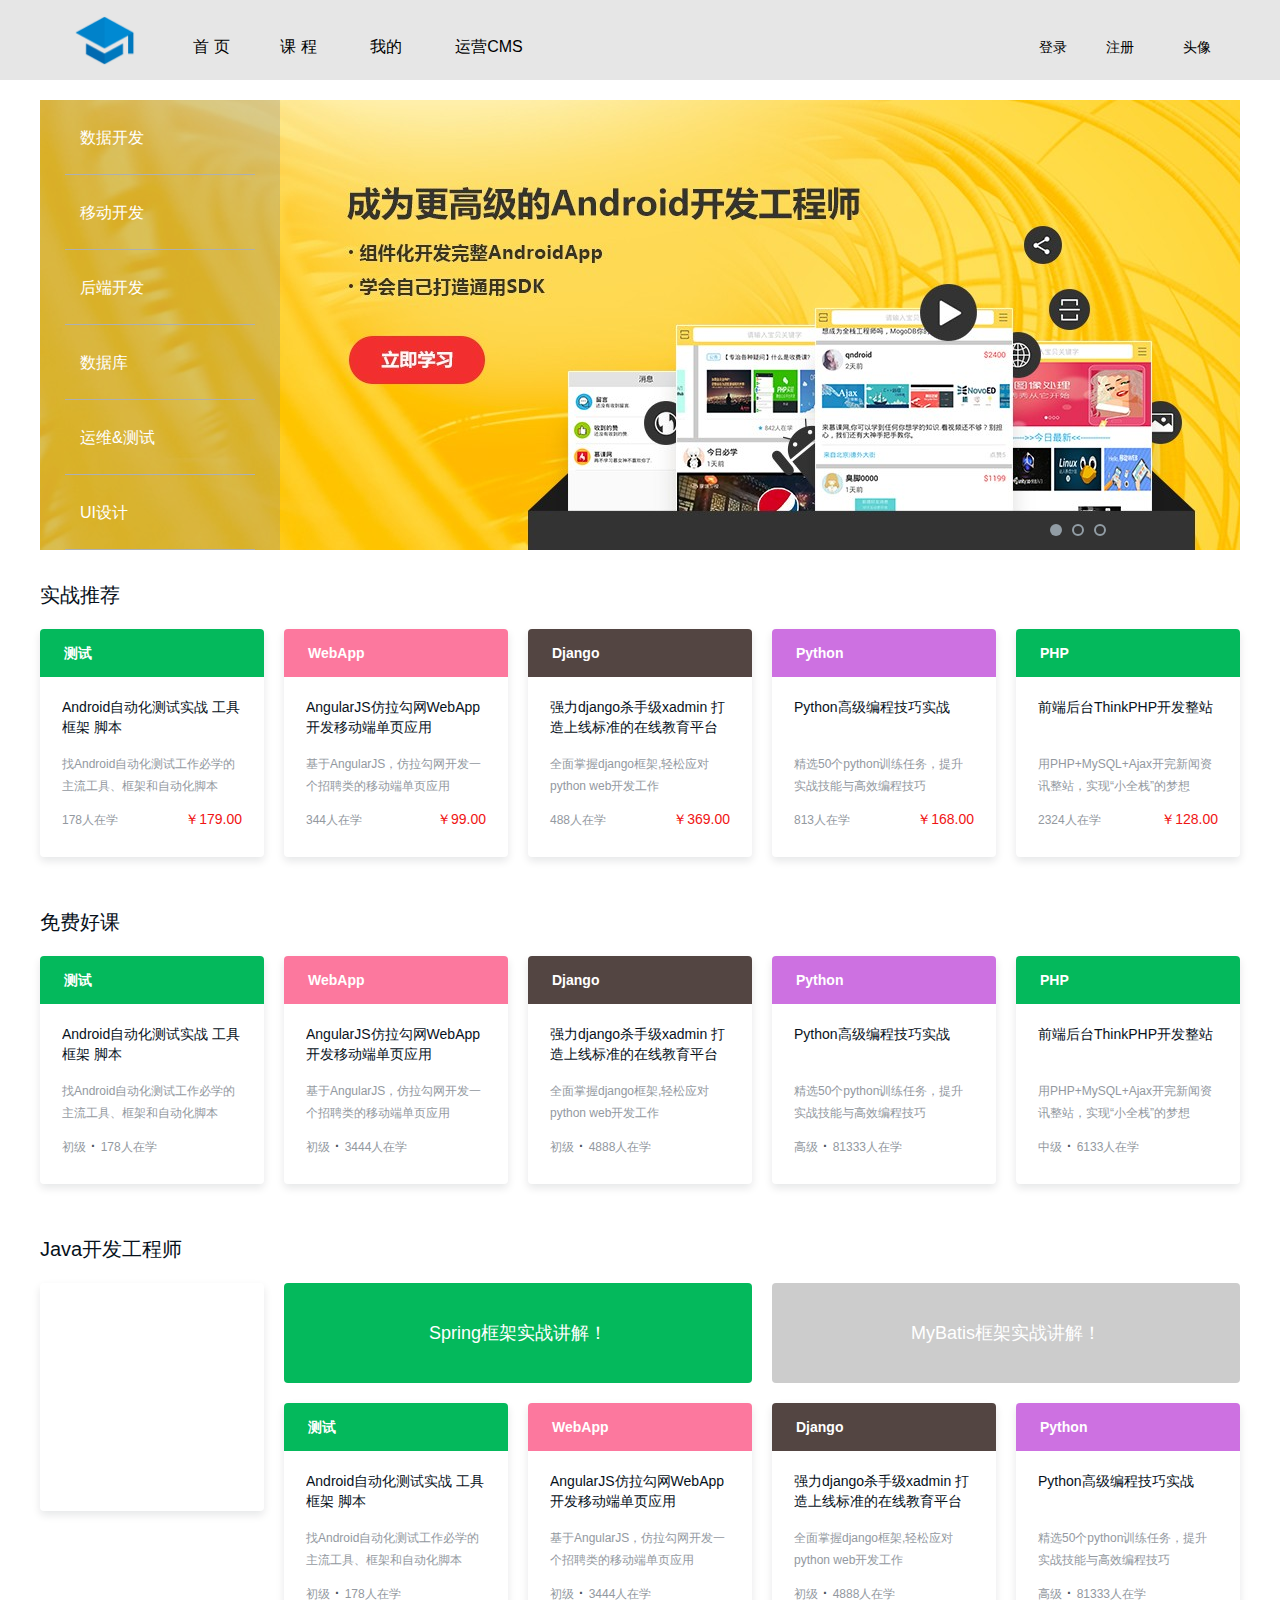
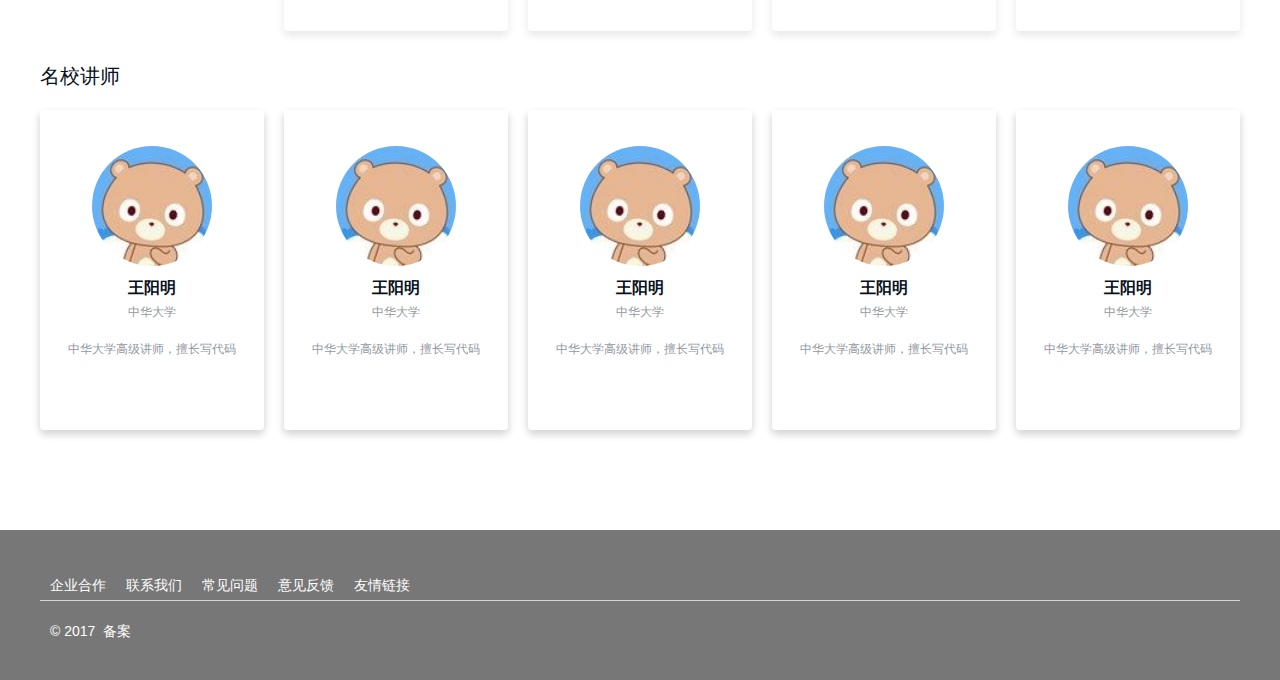
<file: ocPortal/src/main/webapp/static/index.html>
<!DOCTYPE html>
<html lang="utf-8">
	<head>
	    <meta http-equiv="Content-Type" content="text/html; charset=utf-8" />
	    <meta http-equiv="X-UA-Compatible" content="IE=edge">
	    <meta name="viewport" content="width=device-width, user-scalable=no, initial-scale=1">
		<meta name="keywords" content="">
		<meta name="description" content="">
		<title>在线网校学习平台</title>
		
		<link href="../res/css/bootstrap.min.css" rel="stylesheet" type="text/css"/>
		<link href="../res/css/reset.css" rel="stylesheet" type="text/css"/>
		<script type="text/javascript" src="../res/js/jquery-1.11.3.min.js"></script>
		<script type="text/javascript" src="../res/js/bootstrap.min.js"></script>
		
		<!--[if lt IE 9]>
		  <script src="http://cdn.bootcss.com/html5shiv/3.7.2/html5shiv.min.js"></script>
		  <script src="http://cdn.bootcss.com/respond.js/1.4.2/respond.min.js"></script>
		<![endif]-->
		
		<link rel="icon" type="image/png" href="../res/i/ico.png" sizes="16x16">
		<script type="text/javascript">
		CONETXT_PATH = '';
		</script>
	</head>

	<body>
		<!-- 头部-start -->
		<div class="f-header">
			<div class="f-header-box clearfix">
				<a href=".."  class="logo" title="网校在线学习平台"></a>
				<nav class="header-nav">
					<a href=".." class="header-nav-item">首 页</a>
					<a href="../course/list.html" class="header-nav-item">课 程</a>
					<a href="../user/home.html" class="header-nav-item">我的</a>
					<a href="../opt/index.html"  style="width:100px;" target="_blank" class="header-nav-item">运营CMS</a>
				</nav>
				
				<nav class="header-nav" style="float:right">
					<a href="#myModal" class="header-nav-item"  data-toggle="modal" onclick="login();"  style="margin-right:0px;font-size:14px;">登录</a>
					<a href="../auth/register.html" class="header-nav-item"   style="margin-left:0px;font-size:14px;">注册</a>
			        <a href="#" class="header-nav-item"  style="margin-left:0px;font-size:14px;" id="userdetail">头像</a>
				</nav>
			</div>
		</div>
		<script type="text/javascript">
			function login(){
				$('#loginTitle').css('color','#337Ab7');
				$('#loginForm').show();
				$('#registeTitle').css('color','#000');
				$('#registeForm').hide();
			}
			function registe(){
				$('#loginTitle').css('color','#000');
				$('#loginForm').hide();
				$('#registeTitle').css('color','#337Ab7');
				$('#registeForm').show();
			}
			$(function(){
				$("#userdetail").popover({
		            trigger:'manual',
		            placement : 'bottom',
		            html: 'true',
		            content : '<div style="width:300px;height:300px;"></div>',
		            animation: false
		        }).on("mouseenter", function () {
		            var _this = this;
		            $(this).popover("show");
		            $(this).siblings(".popover").on("mouseleave", function () {
		                $(_this).popover('hide');
		            });
		        }).on("mouseleave", function () {
		            var _this = this;
		            setTimeout(function () {
		                if (!$(".popover:hover").length) {
		                    $(_this).popover("hide")
		                }
		            }, 0);
		        });
				//课程分类展示 
				$(".category").popover({
		            trigger:'manual',
		            placement : 'right',
		            html: 'true',
		            content : '',
		            animation: false
		        }).on("mouseenter", function () {
		            var cid = $(this).attr('c-id');
		            $('#' + cid).show();
		            $('#' + cid).hover(function(){
		            	$('#' + cid).show();
		            },function(){
		            	$('#' + cid).hide();
					});
		        }).on("mouseleave", function () {
		            var cid = $(this).attr('c-id');
		            $('#' + cid).hide();
		        });
			});
		</script>
		<!-- 头部-end -->
		
		<!-- 登录注册-start -->
		<div class="modal fade" id="myModal" tabindex="-1" role="dialog"  style="position:fixed; top:30%;">
		    <div class="modal-dialog" role="document">
		        <div class="modal-content">
		        
		            <div class="modal-header">
		                <button type="button" class="close" data-dismiss="modal" aria-label="Close">
		                    <span aria-hidden="true" style="font-size:18px;">×</span>
		                </button>
		                <h4 class="modal-title"  id="loginTitle"  style="float: left; color: #337Ab7;cursor: pointer; " onclick="login();">登 录</h4>
		                <h4 class="modal-title"  id="registeTitle"  style="float: left;margin-left: 20px;cursor: pointer;" onclick="registe();">注 册</h4>
		                <div class="clearfix"></div>
		            </div>
		            
		            <div class="modal-body">
		               	<form id="loginForm" class="form-horizontal" style="padding: 0px 20px;">
		                      <div class="form-group">
		                          <input type="email" class="form-control"  id="username"  placeholder="用户名">
		                      </div>
		                      <div class="form-group help">
		                          <input type="password" class="form-control"  id="password"  placeholder="密　码">
		                      </div>
		                      <div class="form-group">
		                          <label>
		                           <input type="checkbox" value="None" id="checkbox1" name="check">
		                           <span class="text" style="color: #787D82;font-size: 14px;">下次自动登录</span>
		                          </label>
		                      </div>
		                      
		                      <a href="javascript:void(0)">
		                      	<div class="header-login-btn">登 录</div>
		                      </a>
		                  </form>
		                  
		                   <form id="registeForm" class="form-horizontal" style="padding: 0px 20px;display: none;">
		                       <div class="form-group">
		                           <input type="email" class="form-control"  id="username"  placeholder="用户名">
		                       </div>
		                       <div class="form-group help">
		                           <input type="password" class="form-control"  id="password"  placeholder="密　码">
		                       </div>
		                       <a href="javascript:void(0)">
		                      	<div class="header-login-btn">注 册</div>
		                       </a>
		                   </form>
		                  
		            </div>
					
		        </div>
		    </div>
		</div>
		<!-- 登录注册-end -->
		
		<div class="f-main">
			<!-- 轮播 分类-start -->
			<div class="clearfix">
				<div class=main-category>
					<div class="main-bg">
						<div class="main-bg-item " style="background-image: url('../res/i/c1.jpg'); ">
							<div class="main-title-1"></div>
						</div>
		
						<div class="main-bg-item " style="background-image: url('../res/i/c2.jpg'); ">
							<div class="main-title-2"></div>
						</div>
		
						<div class="main-bg-item " style="background-image: url('../res/i/c3.jpg'); ">
							<div class="main-title-3"></div>
						</div>
					</div>
		
					<div class="f-nav-box">
						<div class="bg-nav">
							<a class="cur"></a> <a></a> <a></a>
						</div>
					</div>
					
					<div class="main-category-menu">
						<div class="category" c-id="a">
							<a><div class="group">数据开发 </div></a>
						</div>
						
						<div class="category" c-id="b">
							<a><div class="group">移动开发</div></a>
						</div>
						
						<div class="category" c-id="c">
							<a><div class="group">后端开发</div></a>
						</div>
						
						<div class="category" c-id="d">
							<a><div class="group">数据库</div></a>
						</div>
						
						<div class="category" c-id="e">
							<a><div class="group">运维&测试</div></a>
						</div>
						
						<div class="category" c-id="f">
							<a><div class="group">UI设计</div></a>
						</div>
					</div>
										
					<div class="main-category-submenu-content"  id="a" >
						AAAAAAAAAA
					</div>
					
					<div class="main-category-submenu-content"  id="b" >
						BBBBBBBBBBBB
					</div>
					
					<div class="main-category-submenu-content"  id="c" >
						CCCCCCCCCCCC
					</div>
					
					<div class="main-category-submenu-content"  id="d" >
						DDDDDDDDDDDDDD
					</div>
					
					<div class="main-category-submenu-content"  id="e" >
						EEEEEEEEE
					</div>
					
					<div class="main-category-submenu-content"  id="f" >
						FFFFFFFFFF
					</div>
					
				</div>
			</div>
			<!-- 轮播 分类-end -->
			
			<!-- 实战推荐-start -->
			<div class="types-block clearfix">
				<h3 class="types-title">实战推荐</h3>
				<div class="types-content">
					
					<a href="">
					<div class="course-card-container">
						<div class="course-card-top green-bg">
							<span>测试</span>
						</div>

						<div class="course-card-content">
							<h3 class="course-card-name">Android自动化测试实战 工具 框架 脚本</h3>
							<p title="找Android自动化测试工作必学的主流工具、框架和自动化脚本">找Android自动化测试工作必学的主流工具、框架和自动化脚本</p>
							<div class="course-card-bottom">
								<div class="course-card-info">178人在学</div>
								<div class="course-card-price">￥179.00</div>
							</div>
						</div>
					</div>
					</a>

					<a href="">
					<div class="course-card-container">
						<div class="course-card-top pink-bg">
							<span>WebApp</span>
						</div>
						<div class="course-card-content">
							<h3 class="course-card-name">AngularJS仿拉勾网WebApp 开发移动端单页应用</h3>
							<p title="基于AngularJS，仿拉勾网开发一个招聘类的移动端单页应用">基于AngularJS，仿拉勾网开发一个招聘类的移动端单页应用</p>
							<div class="clearfix course-card-bottom">
								<div class="course-card-info">344人在学</div>
	
								<div class="course-card-price">￥99.00</div>
							</div>
						</div>
					</div>
					</a>
					
					<a href="">
					<div class="course-card-container">
						<div class="course-card-top brown-bg">
							<span>Django</span>
						</div>
	
						<div class="course-card-content">
							<h3 class="course-card-name">强力django杀手级xadmin 打造上线标准的在线教育平台</h3>
							<p title="全面掌握django框架,轻松应对python web开发工作">全面掌握django框架,轻松应对python web开发工作</p>
							<div class="clearfix course-card-bottom">
								<div class="course-card-info">488人在学</div>
								<div class="course-card-price">￥369.00</div>
							</div>
						</div>
					</div>
					</a>
	
					<a href="">
					<div class="course-card-container">
						<div class="course-card-top purple-bg">
							<span>Python</span>
						</div>
	
						<div class="course-card-content">
							<h3 class="course-card-name">Python高级编程技巧实战</h3>
							<p title="精选50个python训练任务，提升实战技能与高效编程技巧">精选50个python训练任务，提升实战技能与高效编程技巧</p>
							<div class="clearfix course-card-bottom">
								<div class="course-card-info">813人在学</div>
								<div class="course-card-price">￥168.00</div>
							</div>
						</div>
					</div>
					</a>
					
					<a href="">
					<div class="course-card-container" style="margin-right: 0px;">
						<div class="course-card-top green-bg">
							<span>PHP</span>
						</div>
						
						<div class="course-card-content">
							<h3 class="course-card-name">前端后台ThinkPHP开发整站</h3>
							<p title="用PHP+MySQL+Ajax开完新闻资讯整站，实现“小全栈”的梦想">用PHP+MySQL+Ajax开完新闻资讯整站，实现“小全栈”的梦想</p>
							<div class="clearfix course-card-bottom">
								<div class="course-card-info">2324人在学</div>
								<div class="course-card-price">￥128.00</div>
							</div>
						</div>
					</div>
					</a>
					
				</div>
			</div>
			<!-- 实战推荐-end -->
			
			<!-- 免费好课-start -->
			<div class="types-block clearfix">
				<h3 class="types-title">免费好课</h3>
				<div class="types-content">
					<a href="">
					<div class="course-card-container">
						<div class="course-card-top green-bg">
							<span>测试</span>
						</div>

						<div class="course-card-content">
							<h3 class="course-card-name">Android自动化测试实战 工具 框架 脚本</h3>
							<p title="找Android自动化测试工作必学的主流工具、框架和自动化脚本">找Android自动化测试工作必学的主流工具、框架和自动化脚本</p>
							<div class="course-card-bottom">
								<div class="course-card-info">初级<span>·</span>178人在学</div>
							</div>
						</div>
					</div>
					</a>

					<a href="">
					<div class="course-card-container">
						<div class="course-card-top pink-bg">
							<span>WebApp</span>
						</div>
						<div class="course-card-content">
							<h3 class="course-card-name">AngularJS仿拉勾网WebApp 开发移动端单页应用</h3>
							<p title="基于AngularJS，仿拉勾网开发一个招聘类的移动端单页应用">基于AngularJS，仿拉勾网开发一个招聘类的移动端单页应用</p>
							<div class="clearfix course-card-bottom">
								<div class="course-card-info">初级<span>·</span>3444人在学</div>
							</div>
						</div>
					</div>
					</a>
					
					<div class="course-card-container">
						<div class="course-card-top brown-bg">
							<span>Django</span>
						</div>
	
						<div class="course-card-content">
							<h3 class="course-card-name">强力django杀手级xadmin 打造上线标准的在线教育平台</h3>
							<p title="全面掌握django框架,轻松应对python web开发工作">全面掌握django框架,轻松应对python web开发工作</p>
							<div class="clearfix course-card-bottom">
								<div class="course-card-info">初级<span>·</span>4888人在学</div>
							</div>
						</div>
					</div>

					<div class="course-card-container">
						<div class="course-card-top purple-bg">
							<span>Python</span>
						</div>
	
						<div class="course-card-content">
							<h3 class="course-card-name">Python高级编程技巧实战</h3>
							<p title="精选50个python训练任务，提升实战技能与高效编程技巧">精选50个python训练任务，提升实战技能与高效编程技巧</p>
							<div class="clearfix course-card-bottom">
								<div class="course-card-info">高级<span>·</span>81333人在学</div>
							</div>
						</div>
					</div>
					
					<div class="course-card-container" style="margin-right: 0px;">
						<div class="course-card-top green-bg">
							<span>PHP</span>
						</div>
						
						<div class="course-card-content">
							<h3 class="course-card-name">前端后台ThinkPHP开发整站</h3>
							<p title="用PHP+MySQL+Ajax开完新闻资讯整站，实现“小全栈”的梦想">用PHP+MySQL+Ajax开完新闻资讯整站，实现“小全栈”的梦想</p>
							<div class="clearfix course-card-bottom">
								<div class="course-card-info">中级<span>·</span>6133人在学</div>
							</div>
						</div>
					</div>
					
				</div>
				
			</div>
			<!-- 免费好课-end -->
			
			<!-- java课程-start -->
			<div class="types-block clearfix">
				<h3 class="types-title">Java开发工程师</h3>
				<div class="types-content-left "
					style="background-image: url(http://img.mukewang.com/58ac18fd00012a4202240348.jpg);">
					<div class="course-card-container-fix">
						<div class="course-card-content">
							<h3 class="course-card-name">Java职业路径</h3>
							<p class="color-fff" title="带你研究Java技术框架">带你研究Java技术框架，系统地学习java技术</p>
							<div class="course-card-bottom" style="margin-top: 50px;">
								<div class="course-card-info color-fff">了解详情 →</div>
							</div>
						</div>
					</div>
				</div>
	
				<div class="types-content-right ">
					<div class="types-content-banner ">
						<a target="_blank" href="http://coding.imooc.com/class/81.html">
							<div class="types-content-banner-block green-bg"  style="margin-right:20px;" >
								Spring框架实战讲解！
							</div>
						</a>
						<a target="_blank" href="http://coding.imooc.com/class/76.html">
							<div class="types-content-banner-block gray-bg"  >
								MyBatis框架实战讲解！
							</div>
						</a>
					</div>
					
					<div class="clearfix">
						<a href="">
							<div class="course-card-container">
								<div class="course-card-top green-bg">
									<span>测试</span>
								</div>
	
								<div class="course-card-content">
									<h3 class="course-card-name">Android自动化测试实战 工具 框架 脚本</h3>
									<p title="找Android自动化测试工作必学的主流工具、框架和自动化脚本">找Android自动化测试工作必学的主流工具、框架和自动化脚本</p>
									<div class="course-card-bottom">
										<div class="course-card-info">
											初级<span>·</span>178人在学
										</div>
									</div>
								</div>
							</div>
						</a> 
						
						<a href="">
							<div class="course-card-container">
								<div class="course-card-top pink-bg">
									<span>WebApp</span>
								</div>
								<div class="course-card-content">
									<h3 class="course-card-name">AngularJS仿拉勾网WebApp 开发移动端单页应用</h3>
									<p title="基于AngularJS，仿拉勾网开发一个招聘类的移动端单页应用">基于AngularJS，仿拉勾网开发一个招聘类的移动端单页应用</p>
									<div class="clearfix course-card-bottom">
										<div class="course-card-info">
											初级<span>·</span>3444人在学
										</div>
									</div>
								</div>
							</div>
						</a>
	
						<div class="course-card-container">
							<div class="course-card-top brown-bg">
								<span>Django</span>
							</div>
	
							<div class="course-card-content">
								<h3 class="course-card-name">强力django杀手级xadmin 打造上线标准的在线教育平台</h3>
								<p title="全面掌握django框架,轻松应对python web开发工作">全面掌握django框架,轻松应对python
									web开发工作</p>
								<div class="clearfix course-card-bottom">
									<div class="course-card-info">
										初级<span>·</span>4888人在学
									</div>
								</div>
							</div>
						</div>
	
						<div class="course-card-container" style="margin-right: 0px;">
							<div class="course-card-top purple-bg">
								<span>Python</span>
							</div>
	
							<div class="course-card-content">
								<h3 class="course-card-name">Python高级编程技巧实战</h3>
								<p title="精选50个python训练任务，提升实战技能与高效编程技巧">精选50个python训练任务，提升实战技能与高效编程技巧</p>
								<div class="clearfix course-card-bottom">
									<div class="course-card-info">
										高级<span>·</span>81333人在学
									</div>
								</div>
							</div>
						</div>
	
					</div>
				</div>
			</div>
			<!-- java课程-end -->
			
			<!--名校讲师-start -->
			<div class="types-block clearfix">
				<h3 class="types-title">名校讲师</h3>
				<a href="">
					<div class="lecturer-card-container">
						<div class="lecturer-item">
							<img class="lecturer-uimg" src="../res/i/header.jpg">
							<span class="lecturer-name">王阳明</span>
							<span class="lecturer-title">中华大学</span>
							<span class="lecturer-p" >中华大学高级讲师，擅长写代码</span>
						</div>
					</div>
				</a>
					
				<a href="">
					<div class="lecturer-card-container">
						<div class="lecturer-item">
							<img class="lecturer-uimg" src="../res/i/header.jpg">
							<span class="lecturer-name">王阳明</span>
							<span class="lecturer-title">中华大学</span>
							<span class="lecturer-p" >中华大学高级讲师，擅长写代码</span>
						</div>
					</div>
				</a>

				<div class="lecturer-card-container">
					<div class="lecturer-item">
						<img class="lecturer-uimg" src="../res/i/header.jpg">
						<span class="lecturer-name">王阳明</span>
						<span class="lecturer-title">中华大学</span>
						<span class="lecturer-p" >中华大学高级讲师，擅长写代码</span>
					</div>
				</div>

				<div class="lecturer-card-container"  >
					<div class="lecturer-item">
						<img class="lecturer-uimg" src="../res/i/header.jpg">
						<span class="lecturer-name">王阳明</span>
						<span class="lecturer-title">中华大学</span>
						<span class="lecturer-p" >中华大学高级讲师，擅长写代码</span>
					</div>
				</div>
					
				<div class="lecturer-card-container" style="margin-right: 0px;">
					<div class="lecturer-item">
						<img class="lecturer-uimg" src="../res/i/header.jpg">
						<span class="lecturer-name">王阳明</span>
						<span class="lecturer-title">中华大学</span>
						<span class="lecturer-p" >中华大学高级讲师，擅长写代码</span>
					</div>
				</div>
					
			</div>
			<!--名校讲师-end -->
		</div>
		
		
		<!-- 页脚-start -->
		<div class="f-footer">
			<div class="f-footer-box clearfix">
				<div class="footer-link">
					<a href="javascript:void(0);"  target="_blank" title="企业合作">企业合作</a> 
					<a href="javascript:void(0);" target="_blank" title="联系我们">联系我们</a> 
					<a href="javascript:void(0);" target="_blank" title="常见问题">常见问题</a> 
					<a href="javascript:void(0);" target="_blank" title="意见反馈">意见反馈</a>
					<a href="javascript:void(0);" target="_blank" title="友情链接">友情链接</a>
				</div>
				<div class="footer-copyright">
					<span>©&nbsp;2017&nbsp; 备案 </span>
				</div>
			</div>
		</div>
		<!-- 页脚-end-->
		
	</body>
	
	<script>
	$(function(){
		var index = 0;
		var timer = 4000;
		$('.bg-nav a').click(function(){
			index = $('.bg-nav a').index($(this));
			rollBg(index);
		});
		$('.index-roll-item').click(function(){
			index = $('.index-roll-item').index($(this));
			rollBg(index);
		});
		var rollBg = function(i){
			$('.main-bg-item').fadeOut(1000);
			$($('.main-bg-item')[i]).fadeIn(1000);
			$('.bg-nav a').removeClass('cur');
			$($('.bg-nav a')[i]).addClass('cur');
			$('.index-roll-item').removeClass('cur');
			$($('.index-roll-item')[i]).addClass('cur');
		}
		setInterval(function(){
			index += 1;
			index = index%3;
			rollBg(index);
		}, timer);
		
	});
	</script>
</html>
</file>
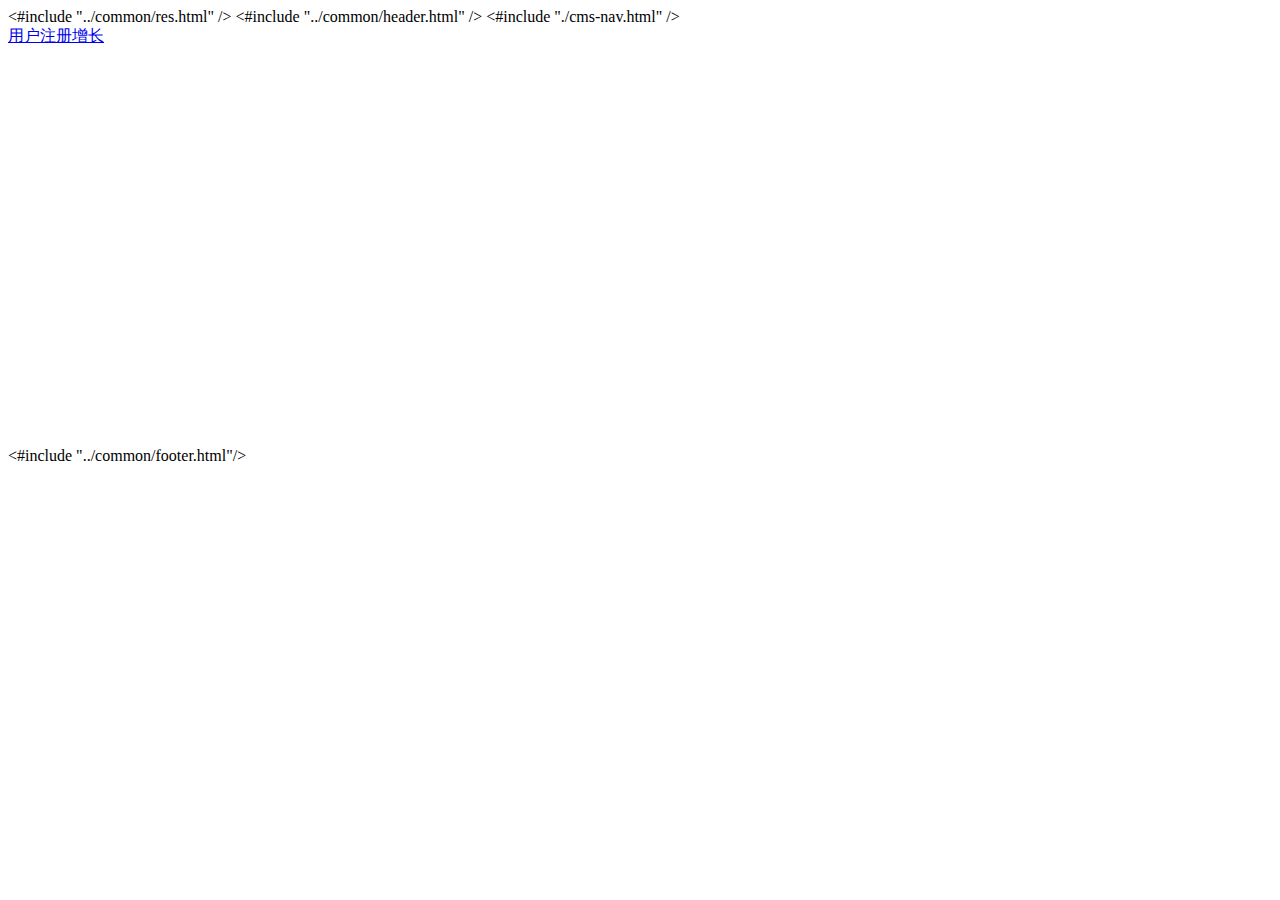
<file: ocOperator/src/main/webapp/WEB-INF/pages/cms/index.html>
<!DOCTYPE html>
<html>
   <head>
        <title>后台管理</title>
        <meta charset="utf-8">
        <meta content="IE=edge,chrome=1" http-equiv="X-UA-Compatible">
        <meta name="viewport" content="width=device-width, initial-scale=1.0">
        <meta name="description" content="">
        <!-- 引入资源文件 -->
        <#include "../common/res.html" />
   </head>
   
   <body class=""> 
  	<!-- top 导航 -->
    <#include "../common/header.html" />
	
	<!-- 菜单导航 -->
    <#include "./cms-nav.html" />
    
    <div class="content">
        <div class="container-fluid">
            <div class="row-fluid">
                <div class="row-fluid">
                  <!-- <div class="alert alert-info">
                      <button type="button" class="close" data-dismiss="alert">×</button>
                       <strong>最新消息提示:</strong> 今日需要完成 在线网校 项目的上传!
                  </div>-->
              </div>

                <div class="row-fluid">
                    <div class="block span6">
                        <a href="#tablewidget" class="block-heading" data-toggle="collapse">用户注册增长</a>
						<div id="report-1" style="width:100%;height:400px;"></div>
						<script type="text/javascript">
								var categories =  ['04-09', '04-10', '04-11', '01-12', '04-13', '04-14','04-15', '04-16', '04-17', '04-18'];
								var data = [100, 200, 300, 145, 182, 215, 252, 265, 280, 300];
								$(function () {
								    $('#report-1').highcharts({
								        title: {
								            text: '用户注册增长人数(10天)',
								            x: -20 //center
								        },
								        subtitle: {
								            text: '',
								            x: -20
								        },
										credits: {
								            enabled: false
								        },
								        xAxis: {
								            categories:categories //分类
								        },
								        yAxis: {
								            title: {
								                text: '注册人数'
								            },
								            plotLines: [{
								                value: 0,
								                width: 1,
								                color: '#0089D2'
								            }]
								        },
								        tooltip: {
								            valueSuffix: '人'
								        },
								        legend: {
								            layout: 'vertical',
								            align: 'center',
								            verticalAlign: 'middle',
								            borderWidth: 0
								        },
								        series: [{
								            name: '注册人数',
								            data: data //数据 
								        }]
								    });
								});
							</script>
                    </div>
                    
                </div>
				                
                <#include "../common/footer.html"/>
           </div>
    	</div>
	</div>

  </body>
</html>
</file>
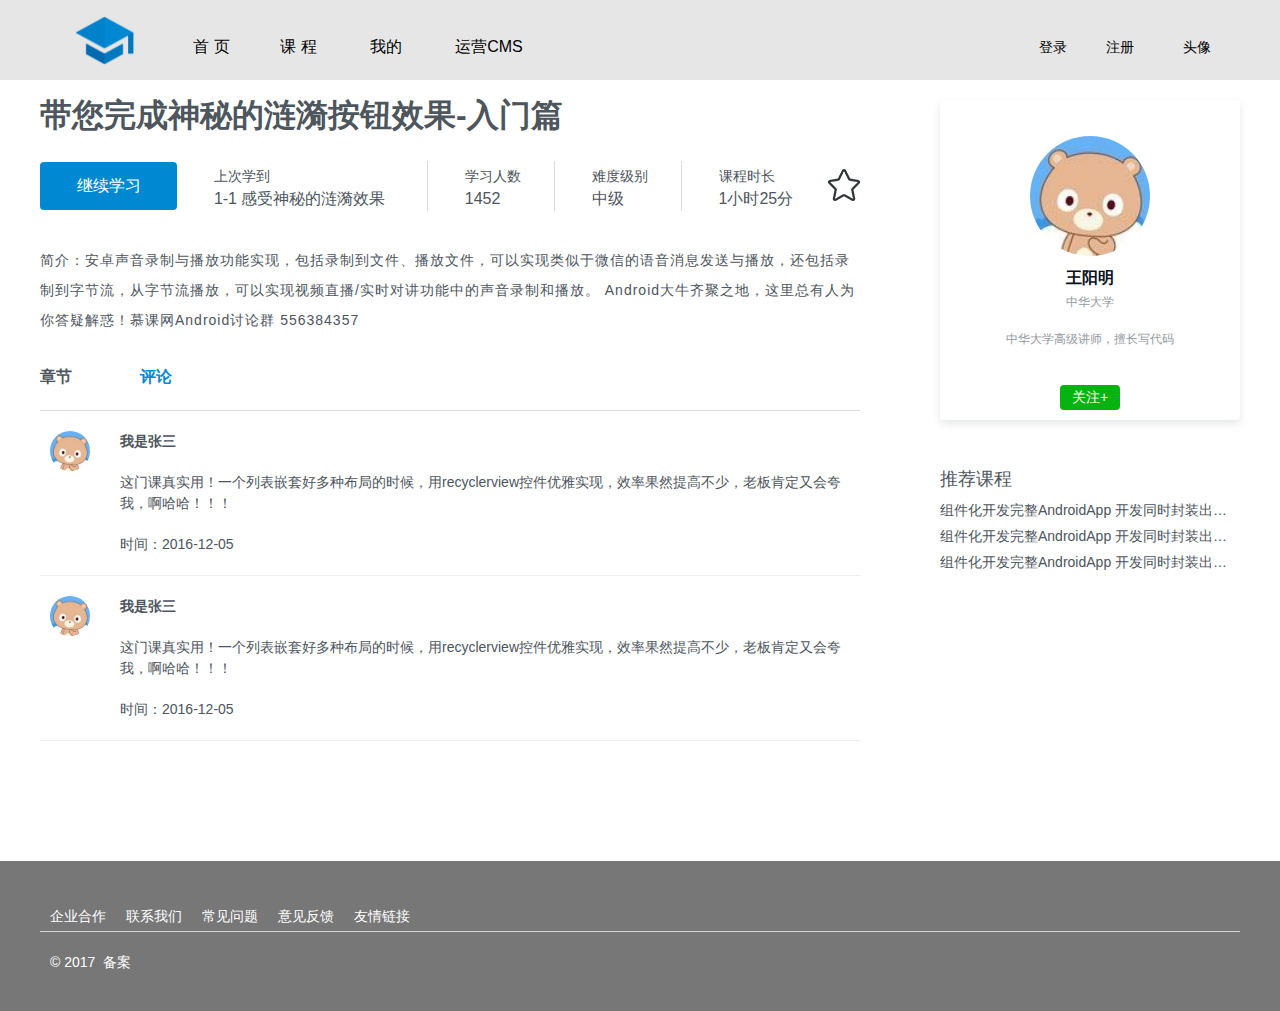
<file: ocPortal/src/main/webapp/static/comment.html>
<!DOCTYPE html>
<html lang="utf-8">
	<head>
	    <meta http-equiv="Content-Type" content="text/html; charset=utf-8" />
	    <meta http-equiv="X-UA-Compatible" content="IE=edge">
	    <meta name="viewport" content="width=device-width, user-scalable=no, initial-scale=1">
		<meta name="keywords" content="">
		<meta name="description" content="">
		<title>在线网校学习平台</title>
		
		<link href="../res/css/bootstrap.min.css" rel="stylesheet" type="text/css"/>
		<link href="../res/css/reset.css" rel="stylesheet" type="text/css"/>
		<script type="text/javascript" src="../res/js/jquery-1.11.3.min.js"></script>
		<script type="text/javascript" src="../res/js/bootstrap.min.js"></script>
		
		<!--[if lt IE 9]>
		  <script src="http://cdn.bootcss.com/html5shiv/3.7.2/html5shiv.min.js"></script>
		  <script src="http://cdn.bootcss.com/respond.js/1.4.2/respond.min.js"></script>
		<![endif]-->
		
		<link rel="icon" type="image/png" href="../res/i/ico.png" sizes="16x16">
		<script type="text/javascript">
		CONETXT_PATH = '';
		</script>
	</head>

	<body>
		<!-- 头部-start -->
		<div class="f-header">
			<div class="f-header-box clearfix">
				<a href=".."  class="logo" title="网校在线学习平台"></a>
				<nav class="header-nav">
					<a href=".." class="header-nav-item">首 页</a>
					<a href="../course/list.html" class="header-nav-item">课 程</a>
					<a href="../user/home.html" class="header-nav-item">我的</a>
					<a href="../opt/index.html"  style="width:100px;" target="_blank" class="header-nav-item">运营CMS</a>
				</nav>
				
				<nav class="header-nav" style="float:right">
					<a href="#myModal" class="header-nav-item"  data-toggle="modal" onclick="login();"  style="margin-right:0px;font-size:14px;">登录</a>
					<a href="../auth/register.html" class="header-nav-item"   style="margin-left:0px;font-size:14px;">注册</a>
			        <a href="#" class="header-nav-item"  style="margin-left:0px;font-size:14px;" id="userdetail">头像</a>
				</nav>
			</div>
		</div>
		<script type="text/javascript">
			function login(){
				$('#loginTitle').css('color','#337Ab7');
				$('#loginForm').show();
				$('#registeTitle').css('color','#000');
				$('#registeForm').hide();
			}
			function registe(){
				$('#loginTitle').css('color','#000');
				$('#loginForm').hide();
				$('#registeTitle').css('color','#337Ab7');
				$('#registeForm').show();
			}
			$(function(){
				$("#userdetail").popover({
		            trigger:'manual',
		            placement : 'bottom',
		            html: 'true',
		            content : '<div style="width:300px;height:300px;"></div>',
		            animation: false
		        }).on("mouseenter", function () {
		            var _this = this;
		            $(this).popover("show");
		            $(this).siblings(".popover").on("mouseleave", function () {
		                $(_this).popover('hide');
		            });
		        }).on("mouseleave", function () {
		            var _this = this;
		            setTimeout(function () {
		                if (!$(".popover:hover").length) {
		                    $(_this).popover("hide")
		                }
		            }, 0);
		        });
				//课程分类展示 
				$(".category").popover({
		            trigger:'manual',
		            placement : 'right',
		            html: 'true',
		            content : '',
		            animation: false
		        }).on("mouseenter", function () {
		            var cid = $(this).attr('c-id');
		            $('#' + cid).show();
		            $('#' + cid).hover(function(){
		            	$('#' + cid).show();
		            },function(){
		            	$('#' + cid).hide();
					});
		        }).on("mouseleave", function () {
		            var cid = $(this).attr('c-id');
		            $('#' + cid).hide();
		        });
			});
		</script>
		<!-- 头部-end -->
		
		<!-- 登录注册-start -->
		<div class="modal fade" id="myModal" tabindex="-1" role="dialog"  style="position:fixed; top:30%;">
		    <div class="modal-dialog" role="document">
		        <div class="modal-content">
		        
		            <div class="modal-header">
		                <button type="button" class="close" data-dismiss="modal" aria-label="Close">
		                    <span aria-hidden="true" style="font-size:18px;">×</span>
		                </button>
		                <h4 class="modal-title"  id="loginTitle"  style="float: left; color: #337Ab7;cursor: pointer; " onclick="login();">登 录</h4>
		                <h4 class="modal-title"  id="registeTitle"  style="float: left;margin-left: 20px;cursor: pointer;" onclick="registe();">注 册</h4>
		                <div class="clearfix"></div>
		            </div>
		            
		            <div class="modal-body">
		               	<form id="loginForm" class="form-horizontal" style="padding: 0px 20px;">
		                      <div class="form-group">
		                          <input type="email" class="form-control"  id="username"  placeholder="用户名">
		                      </div>
		                      <div class="form-group help">
		                          <input type="password" class="form-control"  id="password"  placeholder="密　码">
		                      </div>
		                      <div class="form-group">
		                          <label>
		                           <input type="checkbox" value="None" id="checkbox1" name="check">
		                           <span class="text" style="color: #787D82;font-size: 14px;">下次自动登录</span>
		                          </label>
		                      </div>
		                      
		                      <a href="javascript:void(0)">
		                      	<div class="header-login-btn">登 录</div>
		                      </a>
		                  </form>
		                  
		                   <form id="registeForm" class="form-horizontal" style="padding: 0px 20px;display: none;">
		                       <div class="form-group">
		                           <input type="email" class="form-control"  id="username"  placeholder="用户名">
		                       </div>
		                       <div class="form-group help">
		                           <input type="password" class="form-control"  id="password"  placeholder="密　码">
		                       </div>
		                       <a href="javascript:void(0)">
		                      	<div class="header-login-btn">注 册</div>
		                       </a>
		                   </form>
		                  
		            </div>
					
		        </div>
		    </div>
		</div>
		<!-- 登录注册-end -->


		<div class="f-main clearfix">
			<div class="main-course-left">
					<div class="course-info">
						<div class="course-title">带您完成神秘的涟漪按钮效果-入门篇</div>
						
						<div class="course-meta">
							<a href="" class="learn-btn" >继续学习</a>
							
							<div class="static-item"  >
								<div class="meta">上次学到</div>
								<div class="meta-value">1-1 感受神秘的涟漪效果之美感受神秘的涟漪效果之美</div>
							</div>
							<div class="static-item"  >
								<div class="meta">学习人数</div>
								<div class="meta-value">1452</div>
							</div>
							<div class="static-item">
								<div class="meta">难度级别</div>
								<div class="meta-value">中级</div>
							</div>
							<div class="static-item" style="border:none;">
								<div class="meta">课程时长</div>
								<div class="meta-value">1小时25分</div>
							</div>
							<a onclick="doFollow(this,${(course.id)!})" href="javascript:void(0)" class="following" style="float: right;margin-top:5px;" title="收藏">
							</a>
						</div>
						
						<div class="course-brief">
								简介：安卓声音录制与播放功能实现，包括录制到文件、播放文件，可以实现类似于微信的语音消息发送与播放，还包括录制到字节流，从字节流播放，可以实现视频直播/实时对讲功能中的声音录制和播放。 Android大牛齐聚之地，这里总有人为你答疑解惑！慕课网Android讨论群 556384357
						</div>
						
						<div class="course-menu">
							<a  href="./learn.html"><span class="menu-item">章节</span></a>
							<a  href="javascript:void(0)"><span class="menu-item  cur">评论</span></a>
						</div>
				</div>
				
				<!-- 评论-start -->
				<div>
						<div class="comment clearfix">
							<div class="comment-header"><img class="lecturer-uimg" src="../res/i/header.jpg"></div>
							<div class="comment-main">
								<div class="user-name">我是张三</div>
								<div class="comment-content">这门课真实用！一个列表嵌套好多种布局的时候，用recyclerview控件优雅实现，效率果然提高不少，老板肯定又会夸我，啊哈哈！！！</div>
								<div class="comment-footer">时间：2016-12-05
								</div>
							</div>
						</div>		
								
						<div class="comment clearfix">
							<div class="comment-header"><img class="lecturer-uimg" src="../res/i/header.jpg"></div>
							<div class="comment-main">
								<div class="user-name">我是张三</div>
								<div class="comment-content">这门课真实用！一个列表嵌套好多种布局的时候，用recyclerview控件优雅实现，效率果然提高不少，老板肯定又会夸我，啊哈哈！！！</div>
								<div class="comment-footer">时间：2016-12-05
								</div>
							</div>
						</div>		
				</div>
				<!-- 评论-end -->
			</div>
			
			
			<div class="main-course-right"  >
				<div class="lecturer-item" style="width: 100%;">
					<img class="lecturer-uimg" src="../res/i/header.jpg">
					<span class="lecturer-name">王阳明</span>
					<span class="lecturer-title">中华大学</span>
					<span class="lecturer-p" >中华大学高级讲师，擅长写代码</span>
					<a href="javascript:void(0)" ><span class="follow-btn">关注+</span></a>
				</div>
				
				<h4 class="mt-50">推荐课程</h4>
				<a href="" class="mb-5"><li class="ellipsis oc-color-hover">组件化开发完整AndroidApp 开发同时封装出通用</li></a>
				<a href="" class="mb-5"><li class="ellipsis oc-color-hover">组件化开发完整AndroidApp 开发同时封装出通用</li></a>
				<a href="" class="mb-5"><li class="ellipsis oc-color-hover">组件化开发完整AndroidApp 开发同时封装出通用</li></a>
			</div>
			
		</div>
		
		<div class="f-footer">
	<div class="f-footer-box clearfix">
		
		<div class="footer-link">
			<a href="javascript:void(0);"  target="_blank" title="企业合作">企业合作</a> 
			<a href="javascript:void(0);" target="_blank" title="联系我们">联系我们</a> 
			<a href="javascript:void(0);" target="_blank" title="常见问题">常见问题</a> 
			<a href="javascript:void(0);" target="_blank" title="意见反馈">意见反馈</a>
			<a href="javascript:void(0);" target="_blank" title="友情链接">友情链接</a>
		</div>
		
		<div class="footer-copyright">
			<span>©&nbsp;2017&nbsp; 备案 </span>
		</div>
		
	</div>
</div>
				
	</body>
	
</html>
</file>
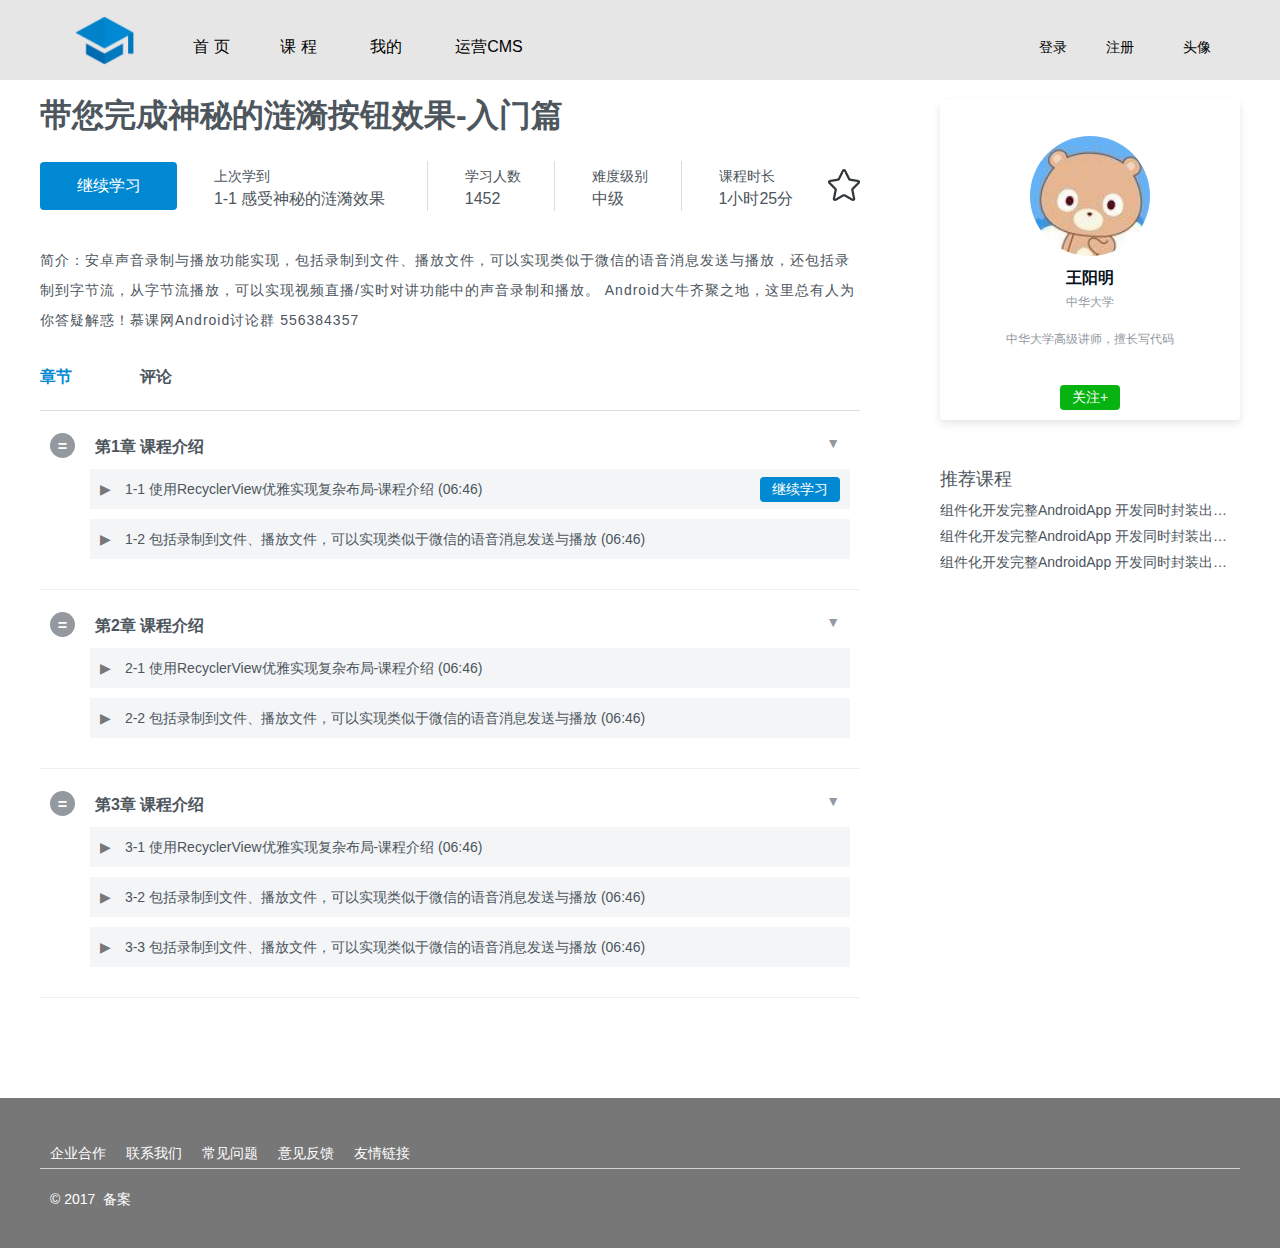
<file: ocPortal/src/main/webapp/static/learn.html>
<!DOCTYPE html>
<html lang="utf-8">
	<head>
	    <meta http-equiv="Content-Type" content="text/html; charset=utf-8" />
	    <meta http-equiv="X-UA-Compatible" content="IE=edge">
	    <meta name="viewport" content="width=device-width, user-scalable=no, initial-scale=1">
		<meta name="keywords" content="">
		<meta name="description" content="">
		<title>在线网校学习平台</title>
		
		<link href="../res/css/bootstrap.min.css" rel="stylesheet" type="text/css"/>
		<link href="../res/css/reset.css" rel="stylesheet" type="text/css"/>
		<script type="text/javascript" src="../res/js/jquery-1.11.3.min.js"></script>
		<script type="text/javascript" src="../res/js/bootstrap.min.js"></script>
		
		<!--[if lt IE 9]>
		  <script src="http://cdn.bootcss.com/html5shiv/3.7.2/html5shiv.min.js"></script>
		  <script src="http://cdn.bootcss.com/respond.js/1.4.2/respond.min.js"></script>
		<![endif]-->
		
		<link rel="icon" type="image/png" href="../res/i/ico.png" sizes="16x16">
		<script type="text/javascript">
		CONETXT_PATH = '';
		</script>
	</head>

	<body>
		<!-- 头部-start -->
		<div class="f-header">
			<div class="f-header-box clearfix">
				<a href=".."  class="logo" title="网校在线学习平台"></a>
				<nav class="header-nav">
					<a href=".." class="header-nav-item">首 页</a>
					<a href="../course/list.html" class="header-nav-item">课 程</a>
					<a href="../user/home.html" class="header-nav-item">我的</a>
					<a href="../opt/index.html"  style="width:100px;" target="_blank" class="header-nav-item">运营CMS</a>
				</nav>
				
				<nav class="header-nav" style="float:right">
					<a href="#myModal" class="header-nav-item"  data-toggle="modal" onclick="login();"  style="margin-right:0px;font-size:14px;">登录</a>
					<a href="../auth/register.html" class="header-nav-item"   style="margin-left:0px;font-size:14px;">注册</a>
			        <a href="#" class="header-nav-item"  style="margin-left:0px;font-size:14px;" id="userdetail">头像</a>
				</nav>
			</div>
		</div>
		<script type="text/javascript">
			function login(){
				$('#loginTitle').css('color','#337Ab7');
				$('#loginForm').show();
				$('#registeTitle').css('color','#000');
				$('#registeForm').hide();
			}
			function registe(){
				$('#loginTitle').css('color','#000');
				$('#loginForm').hide();
				$('#registeTitle').css('color','#337Ab7');
				$('#registeForm').show();
			}
			$(function(){
				$("#userdetail").popover({
		            trigger:'manual',
		            placement : 'bottom',
		            html: 'true',
		            content : '<div style="width:300px;height:300px;"></div>',
		            animation: false
		        }).on("mouseenter", function () {
		            var _this = this;
		            $(this).popover("show");
		            $(this).siblings(".popover").on("mouseleave", function () {
		                $(_this).popover('hide');
		            });
		        }).on("mouseleave", function () {
		            var _this = this;
		            setTimeout(function () {
		                if (!$(".popover:hover").length) {
		                    $(_this).popover("hide")
		                }
		            }, 0);
		        });
				//课程分类展示 
				$(".category").popover({
		            trigger:'manual',
		            placement : 'right',
		            html: 'true',
		            content : '',
		            animation: false
		        }).on("mouseenter", function () {
		            var cid = $(this).attr('c-id');
		            $('#' + cid).show();
		            $('#' + cid).hover(function(){
		            	$('#' + cid).show();
		            },function(){
		            	$('#' + cid).hide();
					});
		        }).on("mouseleave", function () {
		            var cid = $(this).attr('c-id');
		            $('#' + cid).hide();
		        });
			});
		</script>
		<!-- 头部-end -->
		
		<!-- 登录注册-start -->
		<div class="modal fade" id="myModal" tabindex="-1" role="dialog"  style="position:fixed; top:30%;">
		    <div class="modal-dialog" role="document">
		        <div class="modal-content">
		        
		            <div class="modal-header">
		                <button type="button" class="close" data-dismiss="modal" aria-label="Close">
		                    <span aria-hidden="true" style="font-size:18px;">×</span>
		                </button>
		                <h4 class="modal-title"  id="loginTitle"  style="float: left; color: #337Ab7;cursor: pointer; " onclick="login();">登 录</h4>
		                <h4 class="modal-title"  id="registeTitle"  style="float: left;margin-left: 20px;cursor: pointer;" onclick="registe();">注 册</h4>
		                <div class="clearfix"></div>
		            </div>
		            
		            <div class="modal-body">
		               	<form id="loginForm" class="form-horizontal" style="padding: 0px 20px;">
		                      <div class="form-group">
		                          <input type="email" class="form-control"  id="username"  placeholder="用户名">
		                      </div>
		                      <div class="form-group help">
		                          <input type="password" class="form-control"  id="password"  placeholder="密　码">
		                      </div>
		                      <div class="form-group">
		                          <label>
		                           <input type="checkbox" value="None" id="checkbox1" name="check">
		                           <span class="text" style="color: #787D82;font-size: 14px;">下次自动登录</span>
		                          </label>
		                      </div>
		                      
		                      <a href="javascript:void(0)">
		                      	<div class="header-login-btn">登 录</div>
		                      </a>
		                  </form>
		                  
		                   <form id="registeForm" class="form-horizontal" style="padding: 0px 20px;display: none;">
		                       <div class="form-group">
		                           <input type="email" class="form-control"  id="username"  placeholder="用户名">
		                       </div>
		                       <div class="form-group help">
		                           <input type="password" class="form-control"  id="password"  placeholder="密　码">
		                       </div>
		                       <a href="javascript:void(0)">
		                      	<div class="header-login-btn">注 册</div>
		                       </a>
		                   </form>
		                  
		            </div>
					
		        </div>
		    </div>
		</div>
		<!-- 登录注册-end -->
		
		<div class="f-main clearfix">
			<!-- 基本信息 -->
			<div class="main-course-left">
					<div class="course-info">
						<div class="course-title">带您完成神秘的涟漪按钮效果-入门篇</div>
						
						<div class="course-meta">
							<a href="${s.base}/course/video.html" class="learn-btn" >继续学习</a>
							
							<div class="static-item"  >
								<div class="meta">上次学到</div>
								<div class="meta-value">1-1 感受神秘的涟漪效果之美感受神秘的涟漪效果之美</div>
							</div>
							<div class="static-item"  >
								<div class="meta">学习人数</div>
								<div class="meta-value">1452</div>
							</div>
							<div class="static-item">
								<div class="meta">难度级别</div>
								<div class="meta-value">中级</div>
							</div>
							<div class="static-item" style="border:none;">
								<div class="meta">课程时长</div>
								<div class="meta-value">1小时25分</div>
							</div>
							<a onclick="doFollow(this,${(course.id)!})" href="javascript:void(0)" class="following" style="float: right;margin-top:5px;" title="收藏">
							</a>
						</div>
						
						<div class="course-brief">
								简介：安卓声音录制与播放功能实现，包括录制到文件、播放文件，可以实现类似于微信的语音消息发送与播放，还包括录制到字节流，从字节流播放，可以实现视频直播/实时对讲功能中的声音录制和播放。 Android大牛齐聚之地，这里总有人为你答疑解惑！慕课网Android讨论群 556384357
						</div>
						
						<div class="course-menu">
							<a  href=""><span class="menu-item cur">章节</span></a>
							<a  href="./comment.html"><span class="menu-item">评论</span></a>
						</div>
				</div>
				<!-- 基本信息-end -->
				
				<!-- 课程章节 - start -->		
				<div>
						<div class="chapter">
							<a href="javascript:void(0);" class="js-open">
								<h3>
									<strong><div class="icon-chapter">=</div> 第1章 课程介绍</strong>
									<span class="drop-down">▼</span> 
								</h3>
							</a>
							<ul class="chapter-sub">
								<a href="${s.base}/course/video.html" > 
									<li class="chapter-sub-li">
										<i class="icon-video">▶</i> 1-1 使用RecyclerView优雅实现复杂布局-课程介绍 (06:46)
										<div class="preview-btn">继续学习</div>
									</li>
								</a>
								
								<a href="/video/13038" > 
									<li class="chapter-sub-li">
										<i class="icon-video">▶</i> 1-2 包括录制到文件、播放文件，可以实现类似于微信的语音消息发送与播放 (06:46)
									</li>
								</a>
							</ul>
						</div>
						
						<div class="chapter">
							<a href="javascript:void(0);" class="js-open">
								<h3>
									<strong><div class="icon-chapter">=</div> 第2章 课程介绍</strong>
									<span class="drop-down">▼</span> 
								</h3>
							</a>
							<ul class="chapter-sub">
								<a href="/video/13038" > 
									<li class="chapter-sub-li">
										<i class="icon-video">▶</i> 2-1 使用RecyclerView优雅实现复杂布局-课程介绍 (06:46)
									</li>
								</a>
								
								<a href="/video/13038" > 
									<li class="chapter-sub-li">
										<i class="icon-video">▶</i> 2-2 包括录制到文件、播放文件，可以实现类似于微信的语音消息发送与播放 (06:46)
									</li>
								</a>
							</ul>
						</div>
						
						<div class="chapter">
							<a href="javascript:void(0);" class="js-open">
								<h3>
									<strong><div class="icon-chapter">=</div> 第3章 课程介绍</strong>
									<span class="drop-down">▼</span> 
								</h3>
							</a>
							
							<ul class="chapter-sub">
								<a href="/video/13038" > 
									<li class="chapter-sub-li">
										<i class="icon-video">▶</i> 3-1 使用RecyclerView优雅实现复杂布局-课程介绍 (06:46)
									</li>
								</a>
								
								<a href="/video/13038" > 
									<li class="chapter-sub-li">
										<i class="icon-video">▶</i> 3-2 包括录制到文件、播放文件，可以实现类似于微信的语音消息发送与播放 (06:46)
									</li>
								</a>
								
								<a href="/video/13038" > 
									<li class="chapter-sub-li">
										<i class="icon-video">▶</i> 3-3 包括录制到文件、播放文件，可以实现类似于微信的语音消息发送与播放 (06:46)
									</li>
								</a>
								
							</ul>
						</div>
						
					</div>
				<!-- 课程章节 - end -->		
			</div>
			
			<!-- 教师信息&推荐课程 - start -->		
			<div class="main-course-right"  >
				
				<div class="lecturer-item" style="width: 100%;">
					<img class="lecturer-uimg" src="../res/i/header.jpg">
					<span class="lecturer-name">王阳明</span>
					<span class="lecturer-title">中华大学</span>
					<span class="lecturer-p" >中华大学高级讲师，擅长写代码</span>
					<a href="javascript:void(0)" ><span class="follow-btn">关注+</span></a>
				</div>
				
				<h4 class="mt-50">推荐课程</h4>
				<a href="" class="mb-5"><li class="ellipsis oc-color-hover">组件化开发完整AndroidApp 开发同时封装出通用</li></a>
				<a href="" class="mb-5"><li class="ellipsis oc-color-hover">组件化开发完整AndroidApp 开发同时封装出通用</li></a>
				<a href="" class="mb-5"><li class="ellipsis oc-color-hover">组件化开发完整AndroidApp 开发同时封装出通用</li></a>
			</div>
			<!-- 教师信息&推荐课程 - end -->		
			
		</div>
		
		<!-- 页脚-start -->
		<div class="f-footer">
			<div class="f-footer-box clearfix">
				<div class="footer-link">
					<a href="javascript:void(0);"  target="_blank" title="企业合作">企业合作</a> 
					<a href="javascript:void(0);" target="_blank" title="联系我们">联系我们</a> 
					<a href="javascript:void(0);" target="_blank" title="常见问题">常见问题</a> 
					<a href="javascript:void(0);" target="_blank" title="意见反馈">意见反馈</a>
					<a href="javascript:void(0);" target="_blank" title="友情链接">友情链接</a>
				</div>
				<div class="footer-copyright">
					<span>©&nbsp;2017&nbsp; 备案 </span>
				</div>
			</div>
		</div>
		<!-- 页脚-end-->
		
		<script type="text/javascript">
			$(function(){
				$('.chapter li').hover(function(){
					$(this).find('.icon-video').css('color','#FFF');
				},function(){
					$(this).find('.icon-video').css('color','#777');
				});
				
				$('.js-open').click(function(){
					var display = $(this).parent().find('ul').css('display');
					if(display == 'none'){
						$(this).parent().find('ul').css('display','block');
						$(this).find('.drop-down').html('▼');
					}else{
						$(this).parent().find('ul').css('display','none');
						$(this).find('.drop-down').html('▲');
					}
				});
			});	
		</script>
		
	</body>
	
</html>
</file>
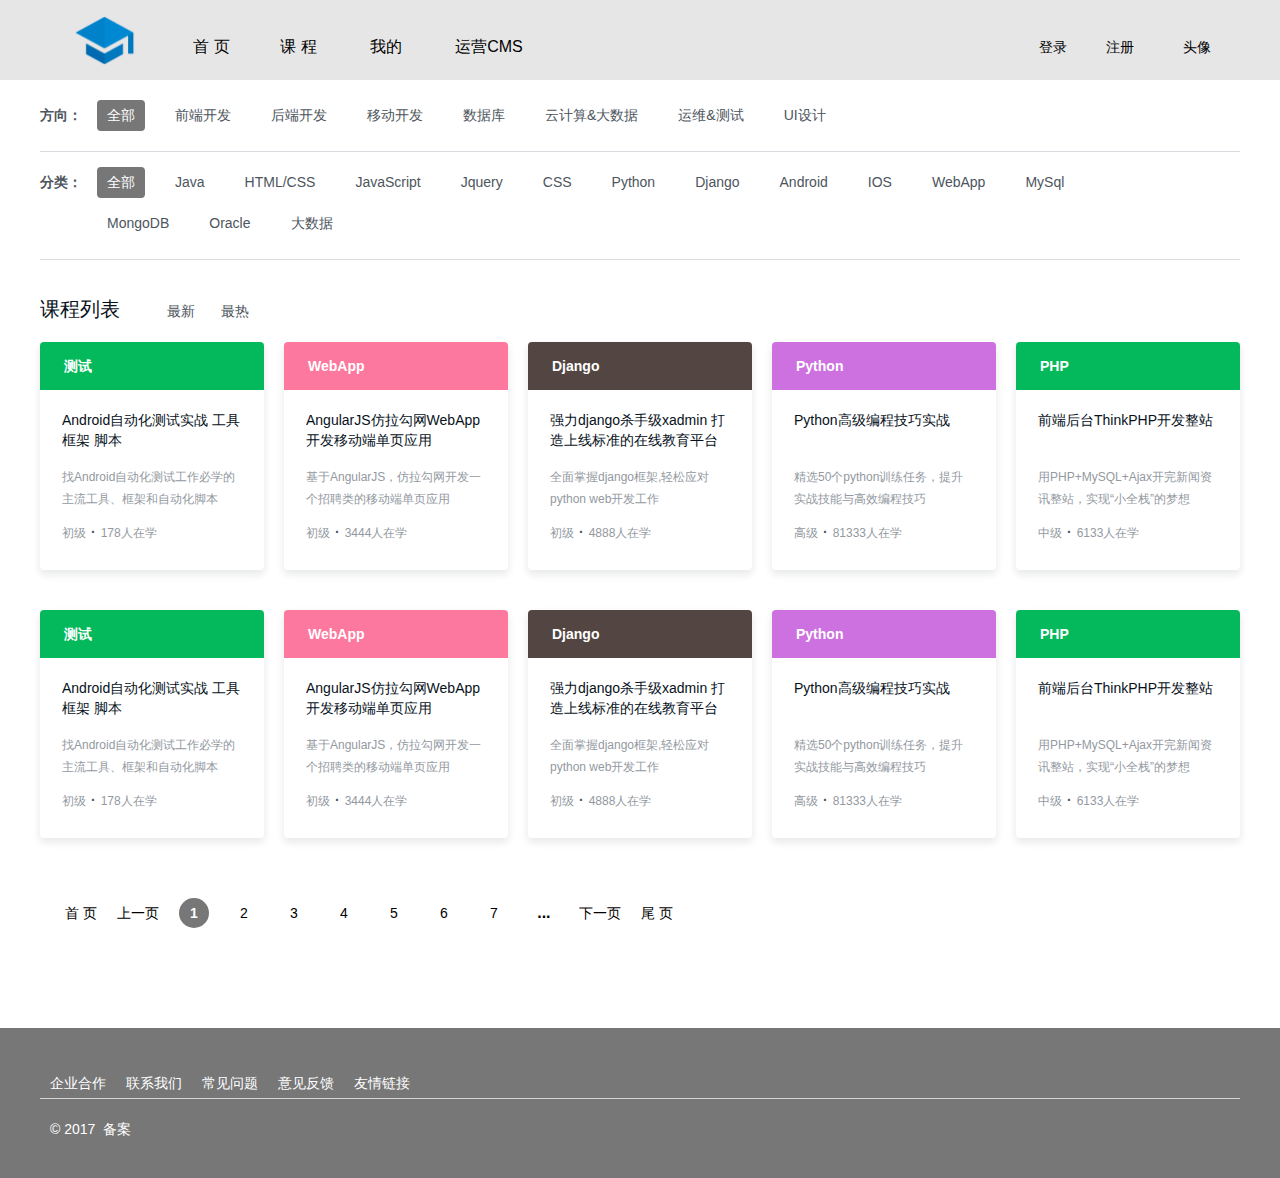
<file: ocPortal/src/main/webapp/static/list.html>
<!DOCTYPE html>
<html lang="utf-8">
	<head>
	    <meta http-equiv="Content-Type" content="text/html; charset=utf-8" />
	    <meta http-equiv="X-UA-Compatible" content="IE=edge">
	    <meta name="viewport" content="width=device-width, user-scalable=no, initial-scale=1">
		<meta name="keywords" content="">
		<meta name="description" content="">
		<title>在线网校学习平台</title>
		
		<link href="../res/css/bootstrap.min.css" rel="stylesheet" type="text/css"/>
		<link href="../res/css/reset.css" rel="stylesheet" type="text/css"/>
		<script type="text/javascript" src="../res/js/jquery-1.11.3.min.js"></script>
		<script type="text/javascript" src="../res/js/bootstrap.min.js"></script>
		
		<!--[if lt IE 9]>
		  <script src="http://cdn.bootcss.com/html5shiv/3.7.2/html5shiv.min.js"></script>
		  <script src="http://cdn.bootcss.com/respond.js/1.4.2/respond.min.js"></script>
		<![endif]-->
		
		<link rel="icon" type="image/png" href="../res/i/ico.png" sizes="16x16">
		<script type="text/javascript">
		CONETXT_PATH = '';
		</script>
	</head>

	<body>
		<!-- 头部-start -->
		<div class="f-header">
			<div class="f-header-box clearfix">
				<a href=".."  class="logo" title="网校在线学习平台"></a>
				<nav class="header-nav">
					<a href=".." class="header-nav-item">首 页</a>
					<a href="../course/list.html" class="header-nav-item">课 程</a>
					<a href="../user/home.html" class="header-nav-item">我的</a>
					<a href="../opt/index.html"  style="width:100px;" target="_blank" class="header-nav-item">运营CMS</a>
				</nav>
				
				<nav class="header-nav" style="float:right">
					<a href="#myModal" class="header-nav-item"  data-toggle="modal" onclick="login();"  style="margin-right:0px;font-size:14px;">登录</a>
					<a href="../auth/register.html" class="header-nav-item"   style="margin-left:0px;font-size:14px;">注册</a>
			        <a href="#" class="header-nav-item"  style="margin-left:0px;font-size:14px;" id="userdetail">头像</a>
				</nav>
			</div>
		</div>
		<script type="text/javascript">
			function login(){
				$('#loginTitle').css('color','#337Ab7');
				$('#loginForm').show();
				$('#registeTitle').css('color','#000');
				$('#registeForm').hide();
			}
			function registe(){
				$('#loginTitle').css('color','#000');
				$('#loginForm').hide();
				$('#registeTitle').css('color','#337Ab7');
				$('#registeForm').show();
			}
			$(function(){
				$("#userdetail").popover({
		            trigger:'manual',
		            placement : 'bottom',
		            html: 'true',
		            content : '<div style="width:300px;height:300px;"></div>',
		            animation: false
		        }).on("mouseenter", function () {
		            var _this = this;
		            $(this).popover("show");
		            $(this).siblings(".popover").on("mouseleave", function () {
		                $(_this).popover('hide');
		            });
		        }).on("mouseleave", function () {
		            var _this = this;
		            setTimeout(function () {
		                if (!$(".popover:hover").length) {
		                    $(_this).popover("hide")
		                }
		            }, 0);
		        });
				//课程分类展示 
				$(".category").popover({
		            trigger:'manual',
		            placement : 'right',
		            html: 'true',
		            content : '',
		            animation: false
		        }).on("mouseenter", function () {
		            var cid = $(this).attr('c-id');
		            $('#' + cid).show();
		            $('#' + cid).hover(function(){
		            	$('#' + cid).show();
		            },function(){
		            	$('#' + cid).hide();
					});
		        }).on("mouseleave", function () {
		            var cid = $(this).attr('c-id');
		            $('#' + cid).hide();
		        });
			});
		</script>
		<!-- 头部-end -->
		
		<!-- 登录注册-start -->
		<div class="modal fade" id="myModal" tabindex="-1" role="dialog"  style="position:fixed; top:30%;">
		    <div class="modal-dialog" role="document">
		        <div class="modal-content">
		        
		            <div class="modal-header">
		                <button type="button" class="close" data-dismiss="modal" aria-label="Close">
		                    <span aria-hidden="true" style="font-size:18px;">×</span>
		                </button>
		                <h4 class="modal-title"  id="loginTitle"  style="float: left; color: #337Ab7;cursor: pointer; " onclick="login();">登 录</h4>
		                <h4 class="modal-title"  id="registeTitle"  style="float: left;margin-left: 20px;cursor: pointer;" onclick="registe();">注 册</h4>
		                <div class="clearfix"></div>
		            </div>
		            
		            <div class="modal-body">
		               	<form id="loginForm" class="form-horizontal" style="padding: 0px 20px;">
		                      <div class="form-group">
		                          <input type="email" class="form-control"  id="username"  placeholder="用户名">
		                      </div>
		                      <div class="form-group help">
		                          <input type="password" class="form-control"  id="password"  placeholder="密　码">
		                      </div>
		                      <div class="form-group">
		                          <label>
		                           <input type="checkbox" value="None" id="checkbox1" name="check">
		                           <span class="text" style="color: #787D82;font-size: 14px;">下次自动登录</span>
		                          </label>
		                      </div>
		                      
		                      <a href="javascript:void(0)">
		                      	<div class="header-login-btn">登 录</div>
		                      </a>
		                  </form>
		                  
		                   <form id="registeForm" class="form-horizontal" style="padding: 0px 20px;display: none;">
		                       <div class="form-group">
		                           <input type="email" class="form-control"  id="username"  placeholder="用户名">
		                       </div>
		                       <div class="form-group help">
		                           <input type="password" class="form-control"  id="password"  placeholder="密　码">
		                       </div>
		                       <a href="javascript:void(0)">
		                      	<div class="header-login-btn">注 册</div>
		                       </a>
		                   </form>
		                  
		            </div>
					
		        </div>
		    </div>
		</div>
		<!-- 登录注册-end -->


		
		<div class="f-main clearfix">
			<!-- 一级分类-start -->
			<div class="course-nav-row clearfix">
				<span class="hd">方向：</span>
				<ul class="course-nav">
					<li class="course-nav-item cur-course-nav">
						<a href="/course/list">全部</a>
					</li>
					<li class="course-nav-item">
						<a href="/course/list?c=fe">前端开发</a>
					</li>
					<li class="course-nav-item">
						<a href="/course/list?c=be">后端开发</a>
					</li>
					<li class="course-nav-item">
						<a href="/course/list?c=mobile" >移动开发</a>
					</li>
					<li class="course-nav-item">
						<a href="/course/list?c=data" >数据库</a>
					</li>
					<li class="course-nav-item">
						<a href="/course/list?c=cb" >云计算&amp;大数据</a>
					</li>
					<li class="course-nav-item">
						<a href="/course/list?c=op" >运维&amp;测试</a>
					</li>
					<li class="course-nav-item">
						<a href="/course/list?c=photo"  >UI设计</a>
					</li>
				</ul>
			</div>
			<!-- 一级分类-end -->
			
			<!-- 二级分类-start -->
			<div class="course-nav-row clearfix">
				<span class="hd">分类：</span>
				<ul class="course-nav">
					<li class="course-nav-item cur-course-nav">
						<a href="/course/list">全部</a>
					</li>
					<li class="course-nav-item">
						<a href="/course/list?c=fe">Java</a>
					</li>
					<li class="course-nav-item">
						<a href="/course/list?c=be">HTML/CSS</a>
					</li>
					<li class="course-nav-item">
						<a href="/course/list?c=mobile" >JavaScript</a>
					</li>
					<li class="course-nav-item">
						<a href="/course/list?c=data" >Jquery</a>
					</li>
					<li class="course-nav-item">
						<a href="/course/list?c=cb" >CSS</a>
					</li>
					<li class="course-nav-item">
						<a href="/course/list?c=op" >Python</a>
					</li>
					<li class="course-nav-item">
						<a href="/course/list?c=photo"  >Django</a>
					</li>
					<li class="course-nav-item">
						<a href="/course/list?c=photo"  >Android</a>
					</li>
					<li class="course-nav-item">
						<a href="/course/list?c=photo"  >IOS</a>
					</li>
					<li class="course-nav-item">
						<a href="/course/list?c=photo"  >WebApp</a>
					</li>
					<li class="course-nav-item">
						<a href="/course/list?c=photo"  >MySql</a>
					</li>
					<li class="course-nav-item">
						<a href="/course/list?c=photo"  >MongoDB</a>
					</li>
					<li class="course-nav-item">
						<a href="/course/list?c=photo"  >Oracle</a>
					</li>
					<li class="course-nav-item">
						<a href="/course/list?c=photo"  >大数据</a>
					</li>
				</ul>
			</div>
			<!-- 二级分类-end -->
			
			<!-- 课程列表-start -->
			<div class="types-block clearfix" style="padding:0px;">
				<h3 style="margin-bottom: 20px;">	
					<span class="types-title" style="margin-right:40px;">课程列表</span>
					<a href="javascript:void(0)" style="display: inline-block;margin-right:20px;" onclick="_queryPage(1,undefined,'last')">
					<span >最新</span>
					</a>
					<a href="javascript:void(0)" style="display: inline-block;" onclick="_queryPage(1,undefined,'pop')">
					<span >最热</span>
					</a>
				</h3>
				<div class="types-content clearfix" style="margin-bottom: 20px;">
				
					<a href="">
					<div class="course-card-container">
						<div class="course-card-top green-bg">
							<span>测试</span>
						</div>

						<div class="course-card-content">
							<h3 class="course-card-name">Android自动化测试实战 工具 框架 脚本</h3>
							<p title="找Android自动化测试工作必学的主流工具、框架和自动化脚本">找Android自动化测试工作必学的主流工具、框架和自动化脚本</p>
							<div class="course-card-bottom">
								<div class="course-card-info">初级<span>·</span>178人在学</div>
							</div>
						</div>
					</div>
					</a>

					<a href="">
					<div class="course-card-container">
						<div class="course-card-top pink-bg">
							<span>WebApp</span>
						</div>
						<div class="course-card-content">
							<h3 class="course-card-name">AngularJS仿拉勾网WebApp 开发移动端单页应用</h3>
							<p title="基于AngularJS，仿拉勾网开发一个招聘类的移动端单页应用">基于AngularJS，仿拉勾网开发一个招聘类的移动端单页应用</p>
							<div class="clearfix course-card-bottom">
								<div class="course-card-info">初级<span>·</span>3444人在学</div>
							</div>
						</div>
					</div>
					</a>
					
					<div class="course-card-container">
						<div class="course-card-top brown-bg">
							<span>Django</span>
						</div>
	
						<div class="course-card-content">
							<h3 class="course-card-name">强力django杀手级xadmin 打造上线标准的在线教育平台</h3>
							<p title="全面掌握django框架,轻松应对python web开发工作">全面掌握django框架,轻松应对python web开发工作</p>
							<div class="clearfix course-card-bottom">
								<div class="course-card-info">初级<span>·</span>4888人在学</div>
							</div>
						</div>
					</div>

					<div class="course-card-container">
						<div class="course-card-top purple-bg">
							<span>Python</span>
						</div>
	
						<div class="course-card-content">
							<h3 class="course-card-name">Python高级编程技巧实战</h3>
							<p title="精选50个python训练任务，提升实战技能与高效编程技巧">精选50个python训练任务，提升实战技能与高效编程技巧</p>
							<div class="clearfix course-card-bottom">
								<div class="course-card-info">高级<span>·</span>81333人在学</div>
							</div>
						</div>
					</div>
					
					<div class="course-card-container" style="margin-right: 0px;">
						<div class="course-card-top green-bg">
							<span>PHP</span>
						</div>
						
						<div class="course-card-content">
							<h3 class="course-card-name">前端后台ThinkPHP开发整站</h3>
							<p title="用PHP+MySQL+Ajax开完新闻资讯整站，实现“小全栈”的梦想">用PHP+MySQL+Ajax开完新闻资讯整站，实现“小全栈”的梦想</p>
							<div class="clearfix course-card-bottom">
								<div class="course-card-info">中级<span>·</span>6133人在学</div>
							</div>
						</div>
					</div>
					
				</div>
				
				
				<div class="types-content clearfix">
				
					<a href="">
					<div class="course-card-container">
						<div class="course-card-top green-bg">
							<span>测试</span>
						</div>

						<div class="course-card-content">
							<h3 class="course-card-name">Android自动化测试实战 工具 框架 脚本</h3>
							<p title="找Android自动化测试工作必学的主流工具、框架和自动化脚本">找Android自动化测试工作必学的主流工具、框架和自动化脚本</p>
							<div class="course-card-bottom">
								<div class="course-card-info">初级<span>·</span>178人在学</div>
							</div>
						</div>
					</div>
					</a>

					<a href="">
					<div class="course-card-container">
						<div class="course-card-top pink-bg">
							<span>WebApp</span>
						</div>
						<div class="course-card-content">
							<h3 class="course-card-name">AngularJS仿拉勾网WebApp 开发移动端单页应用</h3>
							<p title="基于AngularJS，仿拉勾网开发一个招聘类的移动端单页应用">基于AngularJS，仿拉勾网开发一个招聘类的移动端单页应用</p>
							<div class="clearfix course-card-bottom">
								<div class="course-card-info">初级<span>·</span>3444人在学</div>
							</div>
						</div>
					</div>
					</a>
					
					<div class="course-card-container">
						<div class="course-card-top brown-bg">
							<span>Django</span>
						</div>
	
						<div class="course-card-content">
							<h3 class="course-card-name">强力django杀手级xadmin 打造上线标准的在线教育平台</h3>
							<p title="全面掌握django框架,轻松应对python web开发工作">全面掌握django框架,轻松应对python web开发工作</p>
							<div class="clearfix course-card-bottom">
								<div class="course-card-info">初级<span>·</span>4888人在学</div>
							</div>
						</div>
					</div>

					<div class="course-card-container">
						<div class="course-card-top purple-bg">
							<span>Python</span>
						</div>
	
						<div class="course-card-content">
							<h3 class="course-card-name">Python高级编程技巧实战</h3>
							<p title="精选50个python训练任务，提升实战技能与高效编程技巧">精选50个python训练任务，提升实战技能与高效编程技巧</p>
							<div class="clearfix course-card-bottom">
								<div class="course-card-info">高级<span>·</span>81333人在学</div>
							</div>
						</div>
					</div>
					
					<div class="course-card-container" style="margin-right: 0px;">
						<div class="course-card-top green-bg">
							<span>PHP</span>
						</div>
						
						<div class="course-card-content">
							<h3 class="course-card-name">前端后台ThinkPHP开发整站</h3>
							<p title="用PHP+MySQL+Ajax开完新闻资讯整站，实现“小全栈”的梦想">用PHP+MySQL+Ajax开完新闻资讯整站，实现“小全栈”的梦想</p>
							<div class="clearfix course-card-bottom">
								<div class="course-card-info">中级<span>·</span>6133人在学</div>
							</div>
						</div>
					</div>
					
				</div>
				
			</div>
			<!-- 课程列表-end -->
			
			<!-- 分页-start -->
			<div class="page-box clearfix">
				<div class="page clearfix">
					<div style="float:left;">
						<a class="page-next" href="javascript:void(0);" onclick="_queryPage('1')">首 页</a>
						<a class="page-next" href="javascript:void(0);" onclick="_queryPage('${page.pageNum-1}')">上一页</a>
						<a class="page-cur" href="javascript:void(0);" >1</a>
						<a class="page-num" href="javascript:void(0);" onclick="_queryPage('${n}');">2</a>
						<a class="page-num" href="javascript:void(0);" >3</a>
						<a class="page-num" href="javascript:void(0);" >4</a>
						<a class="page-num" href="javascript:void(0);" >5</a>
						<a class="page-num" href="javascript:void(0);" >6</a>
						<a class="page-num" href="javascript:void(0);" >7</a>
						<span class="page-omit">...</span>
						<a class="page-next" href="javascript:void(0);"  onclick="_queryPage('${page.pageNum+1}')">下一页</a> 
						<a class="page-next" href="javascript:void(0);"  onclick="_queryPage('${page.pageTotalCount!}')">尾 页</a> 
					</div>
				</div>
			</div>
			<!-- 分页-end -->	
		</div>
		
		<div class="f-footer">
		<div class="f-footer-box clearfix">
		<div class="footer-link">
			<a href="javascript:void(0);"  target="_blank" title="企业合作">企业合作</a> 
			<a href="javascript:void(0);" target="_blank" title="联系我们">联系我们</a> 
			<a href="javascript:void(0);" target="_blank" title="常见问题">常见问题</a> 
			<a href="javascript:void(0);" target="_blank" title="意见反馈">意见反馈</a>
			<a href="javascript:void(0);" target="_blank" title="友情链接">友情链接</a>
		</div>
		<div class="footer-copyright">
			<span>©&nbsp;2017&nbsp; 备案 </span>
		</div>
	</div>
</div>
	</body>
	
</html>
</file>
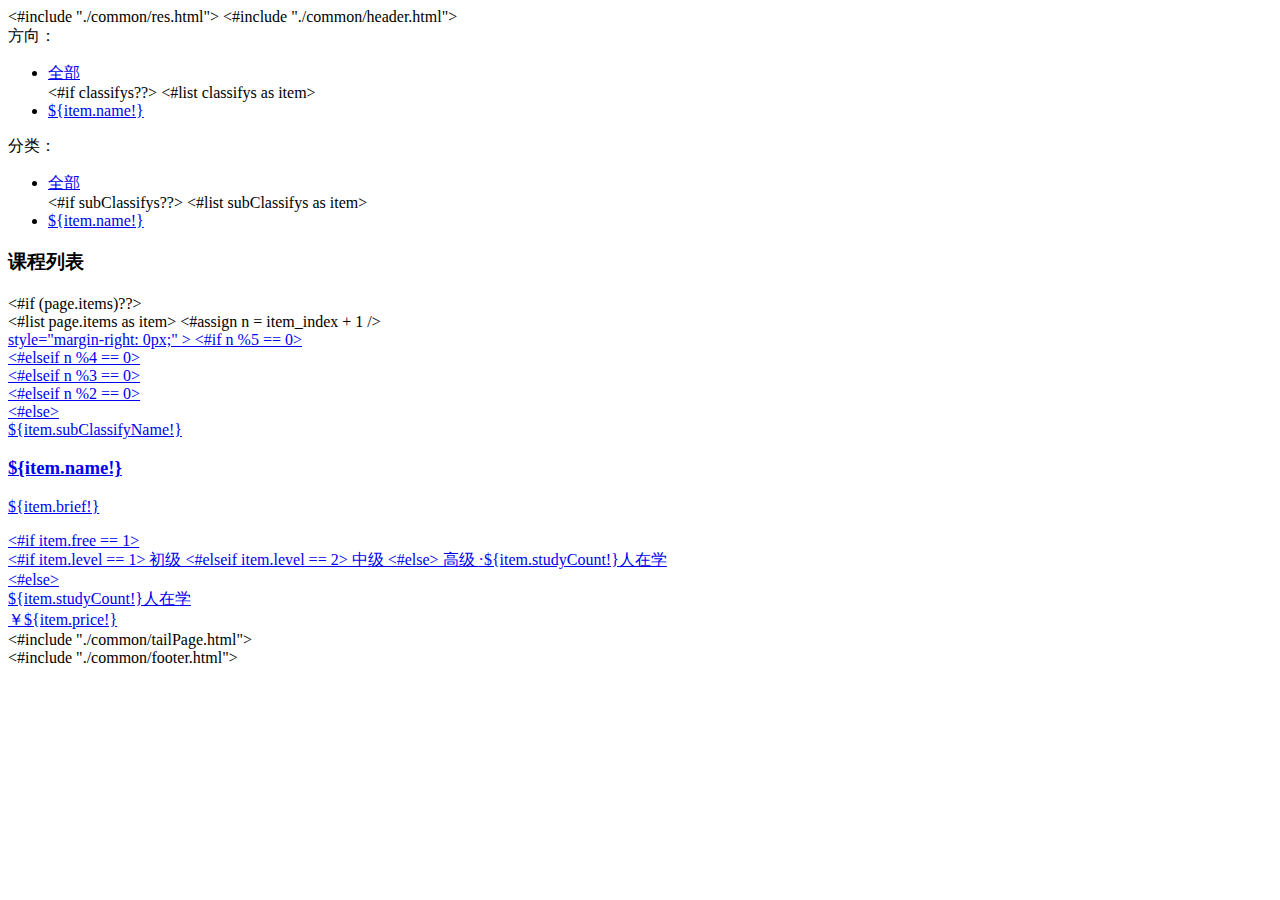
<file: ocPortal/src/main/webapp/WEB-INF/pages/list.html>
<!DOCTYPE html>
<html lang="utf-8">
	<head>
	    <meta http-equiv="Content-Type" content="text/html; charset=utf-8" />
	    <meta http-equiv="X-UA-Compatible" content="IE=edge">
	    <meta name="viewport" content="width=device-width, user-scalable=no, initial-scale=1">
		<meta name="keywords" content="">
		<meta name="description" content="">
		<title>在线网校学习平台</title>
		<#include "./common/res.html">
	</head>

	<body>
		<#include "./common/header.html">

		<div class="f-main clearfix">
			
			<div class="course-nav-row clearfix">
				<span class="hd">方向：</span>
				<ul class="course-nav">
					<li class="course-nav-item <#if curCode?? && curCode=='-1'>cur-course-nav</#if> ">
						<a href="javascript:void(0)" onClick="_queryPage(1,'-1')">全部</a>
					</li>
					<#if classifys??>
					<#list classifys as item>
					<li class="course-nav-item <#if curCode?? && curCode == item.code>cur-course-nav</#if>">
						<a href="javascript:void(0)" onClick="_queryPage(1,'${item.code!}')">${item.name!}</a>
					</li>
					</#list>
					</#if>
				</ul>
			</div>
			
			<div class="course-nav-row clearfix">
				<span class="hd">分类：</span>
				<ul class="course-nav">
					<li class="course-nav-item <#if curSubCode?? && curSubCode=='-2'>cur-course-nav</#if>">
						<a href="javascript:void(0)" onClick="_queryPage(1,'-2')">全部</a>
					</li>
					<#if subClassifys??>
					<#list subClassifys as item>
					<li class="course-nav-item <#if curSubCode?? && curSubCode == item.code>cur-course-nav</#if>">
						<a href="javascript:void(0)" onClick="_queryPage(1,'${item.code!}')">${item.name!}</a>
					</li>
					</#list>
					</#if>
				</ul>
			</div>
						
			<div class="types-block clearfix" style="padding:0px;">
				<h3 style="margin-bottom: 20px;">	
					<span class="types-title" style="margin-right:40px;">课程列表</span>
					<a href="javascript:void(0)" style="display: inline-block;margin-right:20px;" onclick="_queryPage(1,undefined,'last')">
<!--  		<span <#if sort?? && sort=='last'>class="color-oc"</#if> >最新</span>-->
					</a>
					<a href="javascript:void(0)" style="display: inline-block;" onclick="_queryPage(1,undefined,'pop')">
	<!--  				<span <#if sort?? && sort=='pop'>class="color-oc"</#if> >最热</span>-->
					</a>
				</h3>
				<div class="types-content clearfix" style="margin-bottom: 20px;">
					<#if (page.items)??>
					<div>
					<#list page.items as item>
					<#assign n = item_index + 1 />
					<a href="${s.base}/course/learn/${item.id}.html" target="_black">
						<div class="course-card-container"  <#if n %5 == 0>style="margin-right: 0px;" </#if> >
							<#if n %5 == 0>
							<div class="course-card-top green-bg">
							<#elseif n %4 == 0>
							<div class="course-card-top pink-bg">
							<#elseif n %3 == 0>
							<div class="course-card-top purple-bg">
							<#elseif n %2 == 0>
							<div class="course-card-top gray-bg">
							<#else>
							<div class="course-card-top brown-bg">
							</#if>
								<span>${item.subClassifyName!}</span>
							</div>

							<div class="course-card-content">
								<h3 class="course-card-name" title="${item.name!}">${item.name!}</h3>
								<p  class="course-card-brief" title="${item.brief!}">${item.brief!}</p>
								<div class="course-card-bottom">
									<#if item.free == 1>
									<div class="course-card-info">
									<#if item.level == 1>
									初级
									<#elseif item.level == 2>
									中级
									<#else>
									高级
									</#if>
									<span>·</span>${item.studyCount!}人在学
									</div>
									<#else>
									<div class="course-card-info">${item.studyCount!}人在学</div>
									<div class="course-card-price">￥${item.price!}</div>
									</#if>
								</div>
							</div>
						</div>
					</a>
					</#list>
					</div>
					<#include "./common/tailPage.html">
					</#if>
				</div>
			</div>
		</div>
		
		<#include "./common/footer.html">
		
		<script type="text/javascript">
			var _code = '${curCode}';
			var _subCode = '${curSubCode}';
			var _sort = '${sort!}';
			
			function _queryPage(pageNum,code,sort){
				var params = '?pageNum='+pageNum;
				//分类，参数没有就用页面缓存 
				if(code == undefined){//来自于分页按钮
					code = _code;
					if(_subCode != '-2'){
						code = _subCode; //优先使用 subCode 
					}
				}
				if(code == '-2'){//点击分类的全部
					code = _code;
				}
				if(code != '-1' && code != ''){
					params += '&c='+code;
				}
				
				//排序，函数参数没有就用页面缓存 
				if(sort == undefined && _sort != ''){
					sort = _sort;
				}
				if(sort != undefined){
					params += '&sort='+sort;
				}
				window.location.href='${s.base}/course/list.html'+params;
			}
		</script>
		
	</body>
	
</html>
</file>
